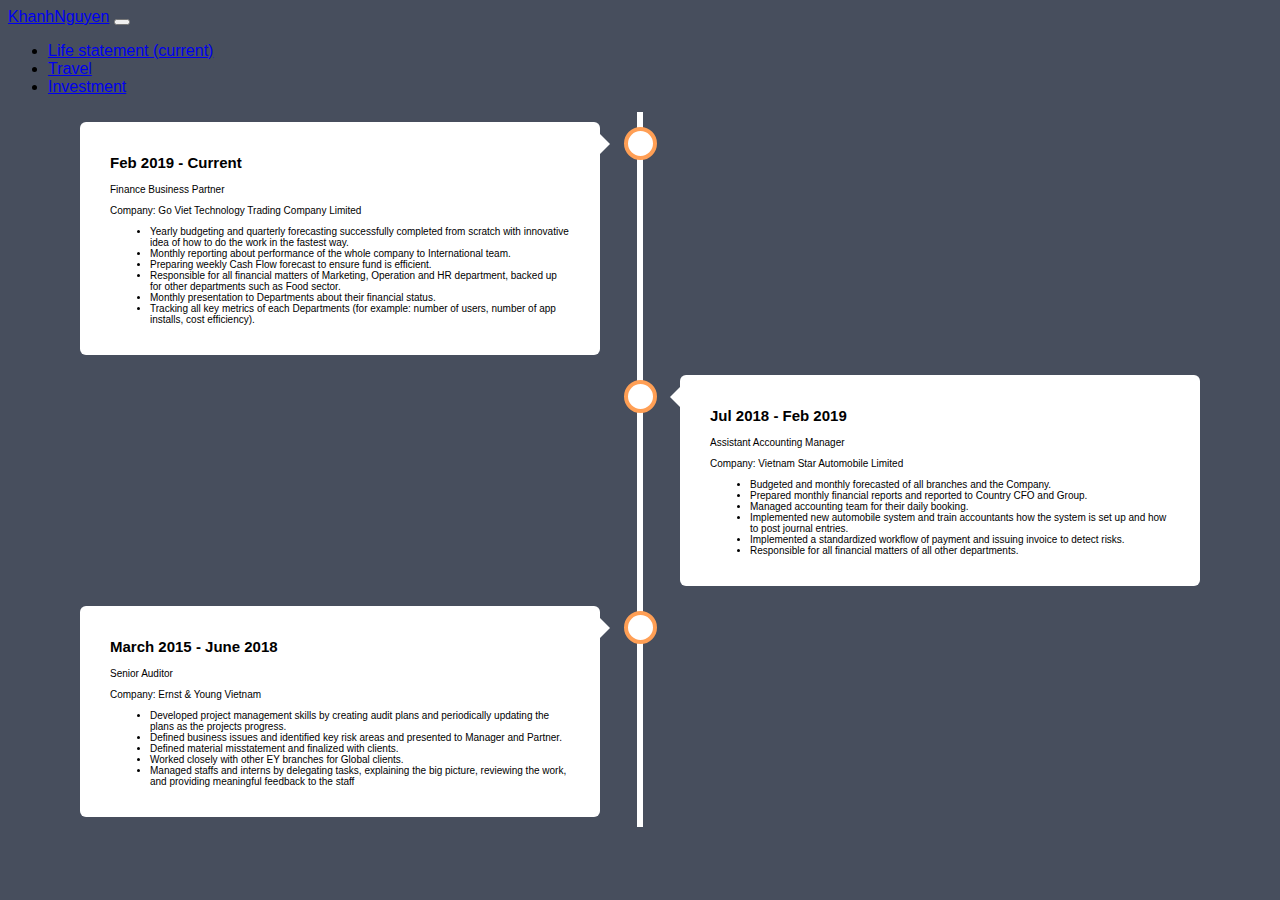
<file: index.html>
<!DOCTYPE html>
<html lang="en">

    <head>
        <title>KKN</title>
        <meta charset="utf-8">
        <meta name="viewport" content="width=device-width, initial-scale=1, shrink-to-fit=no">
        <link rel="stylesheet" href="https://stackpath.bootstrapcdn.com/bootstrap/4.5.0/css/bootstrap.min.css" integrity="sha384-9aIt2nRpC12Uk9gS9baDl411NQApFmC26EwAOH8WgZl5MYYxFfc+NcPb1dKGj7Sk" crossorigin="anonymous">    
        <link rel="stylesheet" href="styles.css">
    </head>

    <body>
        <nav class="navbar navbar-expand-lg navbar-light bg-light ">
            <a class="navbar-brand" href="index.html">KhanhNguyen</a>
            <button class="navbar-toggler" type="button" data-toggle="collapse" data-target="#navbarNav"
                aria-controls="navbarNav" aria-expanded="false" aria-label="Toggle navigation">
                <span class="navbar-toggler-icon"></span>
            </button>
            <div class="collapse navbar-collapse" id="navbarNav">
                <ul class="navbar-nav">
                    <li class="nav-item active">
                        <a class="nav-link" href="life_statement.html">Life statement <span class="sr-only">(current)</span></a>
                    </li>
                    <li class="nav-item">
                        <a class="nav-link" href="#">Travel</a>
                    </li>
                    <li class="nav-item">
                        <a class="nav-link" href="#">Investment</a>
                    </li>
                </ul>
            </div>
        </nav>

        <div class="timeline">
            <div class="box left">
                <div class="description">
                    <h2>Feb 2019 - Current</h2>
                    <p>Finance Business Partner</p>
                    <p>Company: Go Viet Technology Trading Company Limited</p>
                    <ul>
                        <li>Yearly budgeting and quarterly forecasting successfully completed from scratch with innovative idea of how to do the
                        work in the fastest way.</li>
                        <li>Monthly reporting about performance of the whole company to International team.</li>
                        <li>Preparing weekly Cash Flow forecast to ensure fund is efficient.</li>
                        <li>Responsible for all financial matters of Marketing, Operation and HR department, backed up for other departments such
                        as Food sector.</li>
                        <li>Monthly presentation to Departments about their financial status.</li>
                        <li>Tracking all key metrics of each Departments (for example: number of users, number of app installs, cost efficiency).</li>
                    </ul>
                </div>
            </div>
            <div class="box right">
                <div class="description">
                    <h2>Jul 2018 - Feb 2019</h2>
                    <p>Assistant Accounting Manager</p>
                    <p>Company: Vietnam Star Automobile Limited</p>
                    <ul>
                        <li>Budgeted and monthly forecasted of all branches and the Company.</li>
                        <li>Prepared monthly financial reports and reported to Country CFO and Group.</li>
                        <li>Managed accounting team for their daily booking.</li>
                        <li>Implemented new automobile system and train accountants how the system is set up and how to post journal entries.</li>
                        <li>Implemented a standardized workflow of payment and issuing invoice to detect risks.</li>
                        <li>Responsible for all financial matters of all other departments.</li>
                    </ul>
                </div>
            </div>
            <div class="box left">
                <div class="description">
                    <h2>March 2015 - June 2018</h2>
                    <p>Senior Auditor</p>
                    <p>Company: Ernst & Young Vietnam</p>
                    <ul>
                        <li>Developed project management skills by creating audit plans and periodically updating the plans as the
                            projects
                            progress.</li>
                        <li>Defined business issues and identified key risk areas and presented to Manager and Partner.</li>
                        <li>Defined material misstatement and finalized with clients.</li>
                        <li>Worked closely with other EY branches for Global clients.</li>
                        <li>Managed staffs and interns by delegating tasks, explaining the big picture, reviewing the work, and
                            providing meaningful feedback to the staff</li>
                    </ul>
                </div>
            </div>
        </div>

    </body>

</html>
</file>
<file: styles.css>
* {
  box-sizing: border-box;
}

/* Set a background color */
body {
  background-color: #474e5d;
  font-family: Helvetica, sans-serif;
}

/* The actual timeline (the vertical ruler) */
.timeline {
  position: relative;
  max-width: 1200px;
  margin: 0 auto;
}

/* The actual timeline (the vertical ruler) */
.timeline::after {
  content: '';
  position: absolute;
  width: 6px;
  background-color: white;
  top: 0;
  bottom: 0;
  left: 50%;
  margin-left: -3px;
}

/* Container around content */
.box {
  padding: 10px 40px;
  position: relative;
  background-color: inherit;
  width: 50%;
}

/* The circles on the timeline */
.box::after {
  content: '';
  position: absolute;
  width: 25px;
  height: 25px;
  right: -17px;
  background-color: white;
  border: 4px solid #FF9F55;
  top: 15px;
  border-radius: 50%;
  z-index: 1;
}

/* Place the container to the left */
.left {
  left: 0;
}

/* Place the container to the right */
.right {
  left: 50%;
}

/* Add arrows to the left container (pointing right) */
.left::before {
  content: " ";
  height: 0;
  position: absolute;
  top: 22px;
  width: 0;
  z-index: 1;
  right: 30px;
  border: medium solid white;
  border-width: 10px 0 10px 10px;
  border-color: transparent transparent transparent white;
}

/* Add arrows to the right container (pointing left) */
.right::before {
  content: " ";
  height: 0;
  position: absolute;
  top: 22px;
  width: 0;
  z-index: 1;
  left: 30px;
  border: medium solid white;
  border-width: 10px 10px 10px 0;
  border-color: transparent white transparent transparent;
}

/* Fix the circle for containers on the right side */
.right::after {
  left: -16px;
}

/* The actual content */
.description {
  padding: 20px 30px;
  background-color: white;
  position: relative;
  border-radius: 6px;
  font-size: 10px;
}

/* Media queries - Responsive timeline on screens less than 600px wide */
@media screen and (max-width: 600px) {
/* Place the timelime to the left */
  .timeline::after {
    left: 31px;
  }

/* Full-width containers */
  .box {
    width: 100%;
    padding-left: 70px;
    padding-right: 25px;
  }

/* Make sure that all arrows are pointing leftwards */
  .box::before {
    left: 60px;
    border: medium solid white;
    border-width: 10px 10px 10px 0;
    border-color: transparent white transparent transparent;
  }

/* Make sure all circles are at the same spot */
  .left::after, .right::after {
    left: 15px;
  }

/* Make all right containers behave like the left ones */
  .right {
    left: 0%;
  }
}
</file>
